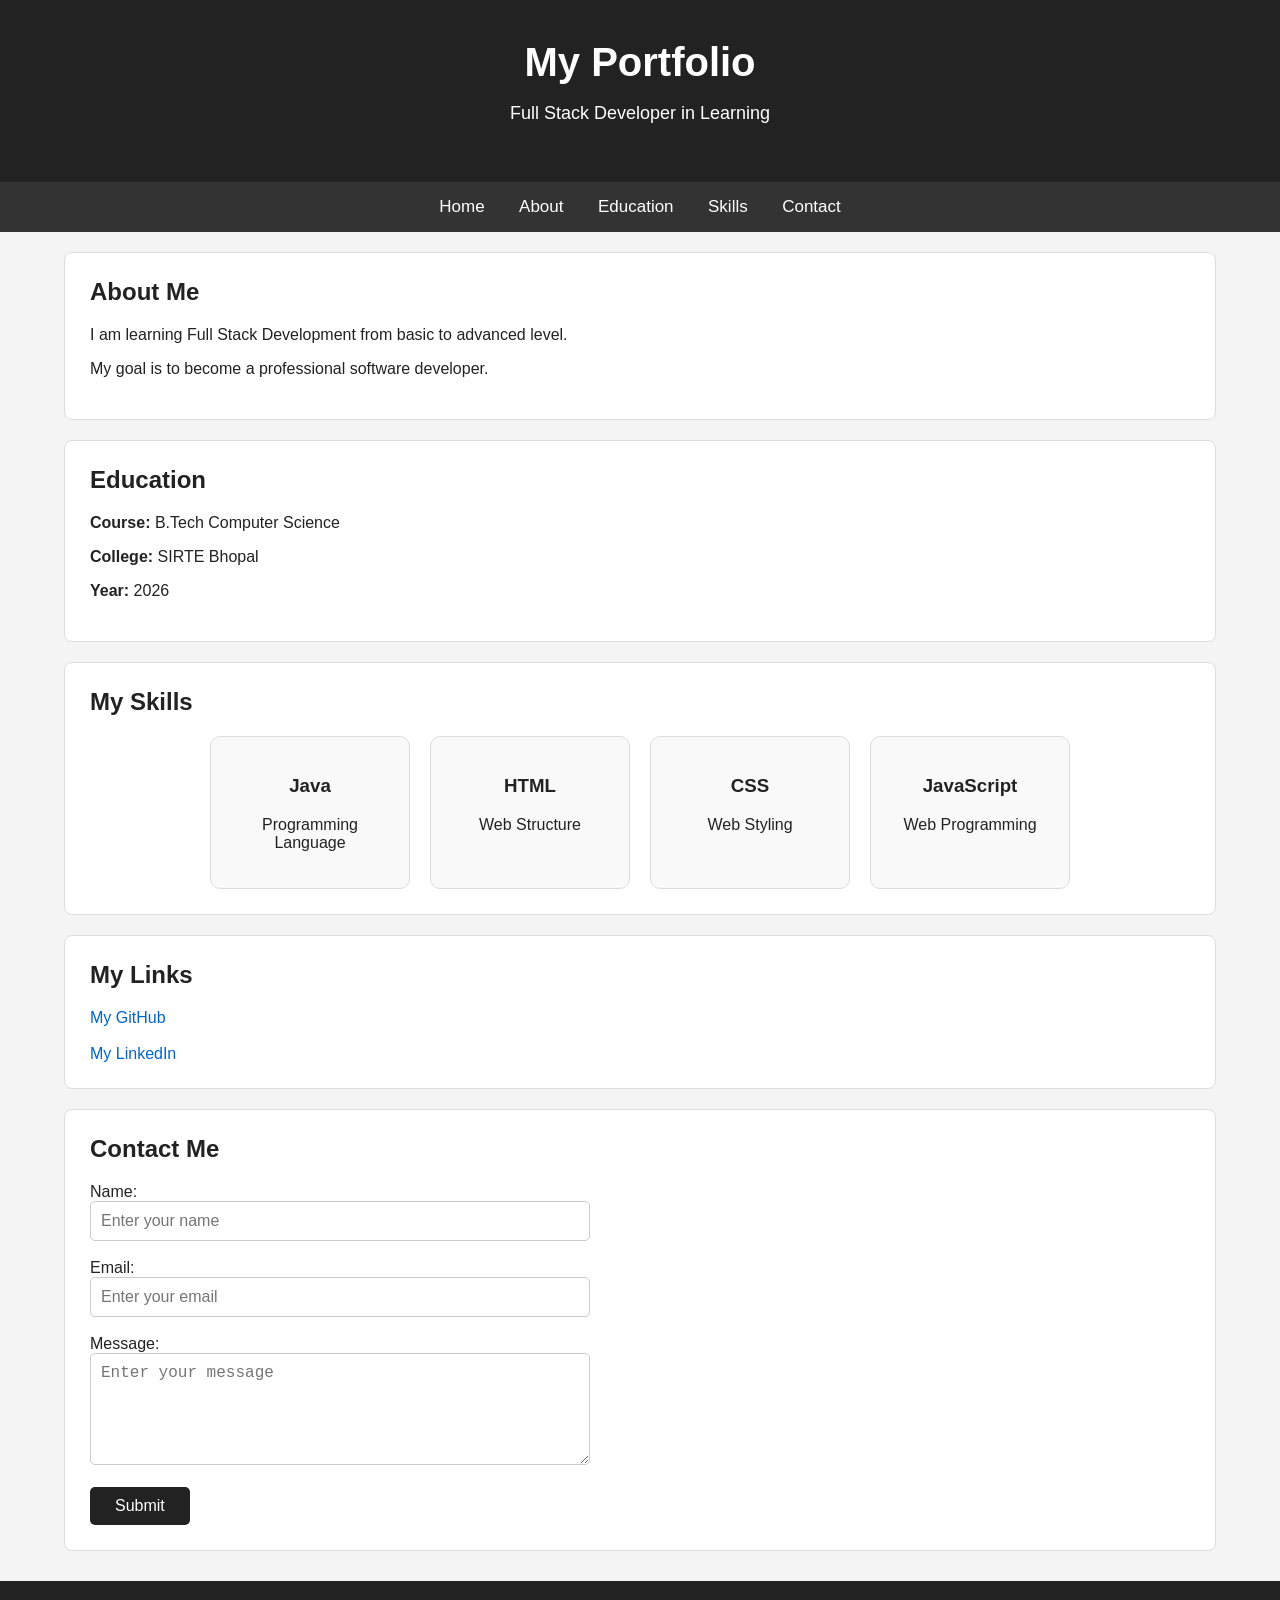
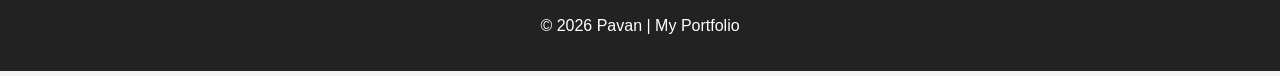
<file: index.html>
<!DOCTYPE html>
<html lang="en">

<head>
    <meta charset="UTF-8">
    <meta name="viewport" content="width=device-width, initial-scale=1.0">

    <title>My Portfolio</title>

    <link rel="stylesheet" href="style.css">
</head>

<body>

    <header>
        <h1>My Portfolio</h1>
        <p>Full Stack Developer in Learning</p>
    </header>


    <nav>
        <a href="#">Home</a>
        <a href="#about">About</a>
        <a href="#education">Education</a>
        <a href="#skills">Skills</a>
        <a href="#contact">Contact</a>
    </nav>


    <main>

        <section id="about">

            <h2>About Me</h2>

            <p>
                I am learning Full Stack Development from basic
                to advanced level.
            </p>

            <p>
                My goal is to become a professional software developer.
            </p>

        </section>


        <section id="education">

            <h2>Education</h2>

            <p><strong>Course:</strong> B.Tech Computer Science</p>

            <p><strong>College:</strong> SIRTE Bhopal</p>

            <p><strong>Year:</strong> 2026</p>

        </section>


        <section id="skills">

            <h2>My Skills</h2>

            <div class="skills-container">

                <div class="skill-card">
                    <h3>Java</h3>
                    <p>Programming Language</p>
                </div>

                <div class="skill-card">
                    <h3>HTML</h3>
                    <p>Web Structure</p>
                </div>

                <div class="skill-card">
                    <h3>CSS</h3>
                    <p>Web Styling</p>
                </div>

                <div class="skill-card">
                    <h3>JavaScript</h3>
                    <p>Web Programming</p>
                </div>

            </div>

        </section>

        <section>

            <h2>My Links</h2>

            <a href="https://github.com/" target="_blank">
                My GitHub
            </a>

            <br><br>

            <a href="https://www.linkedin.com/" target="_blank">
                My LinkedIn
            </a>

        </section>


        <section id="contact">

            <h2>Contact Me</h2>

            <form>

                <label for="name">Name:</label>
                <br>

                <input
                    type="text"
                    id="name"
                    placeholder="Enter your name"
                >

                <br><br>


                <label for="email">Email:</label>
                <br>

                <input
                    type="email"
                    id="email"
                    placeholder="Enter your email"
                >

                <br><br>


                <label for="message">Message:</label>
                <br>

                <textarea
                    id="message"
                    rows="5"
                    placeholder="Enter your message"
                ></textarea>

                <br><br>


                <button type="submit">
                    Submit
                </button>

            </form>

        </section>

    </main>


    <footer>

        <p>
            © 2026 Pavan | My Portfolio
        </p>

    </footer>

</body>

</html>
</file>
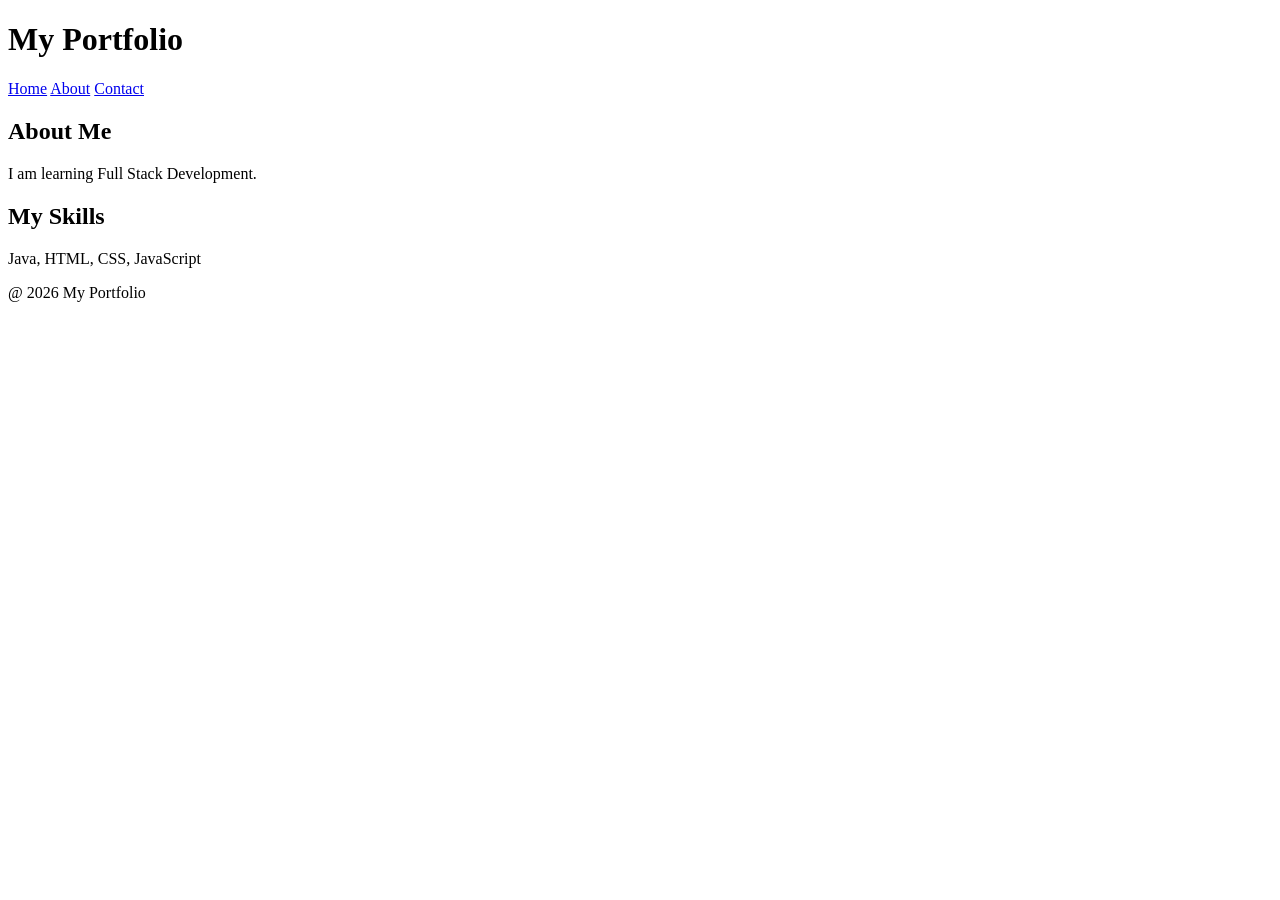
<file: index2.html>
<!DOCTYPE html>
<html lang="en">
<head>
    <meta charset="UTF-8">
    <meta name="viewport" content="width=device-width, initial-scale=1.0">
    <title>Document</title>
</head>
<body>
    <header>
        <h1>My Portfolio</h1>
    </header>

    <nav>
        <a href="#">Home</a>
        <a href="#">About</a>
        <a href="#">Contact</a>
    </nav>

    <main>
        <section>
            <h2>About Me</h2>
            <p>I am learning Full Stack Development.</p>
        </section>

        <section>
            <h2>My Skills</h2>
            <p>Java, HTML, CSS, JavaScript</p>
        </section>
    </main>

    <footer>
        <p>@ 2026 My Portfolio</p>
    </footer>
</body>
</html>
</file>
<file: style.css>
* {
    box-sizing: border-box;
}

body {
    font-family: Arial, sans-serif;
    background-color: #f4f4f4;
    margin: 0;
    color: #222;
}

header {
    background-color: #222;
    color: white;
    padding: 40px 20px;
    text-align: center;
}

header h1 {
    margin: 0;
    font-size: 40px;
}

header p {
    font-size: 18px;
}


nav {
    background-color: #333;
    padding: 15px;
    text-align: center;
}

nav a {
    color: white;
    text-decoration: none;
    margin: 0 15px;
    font-size: 17px;
}

nav a:hover {
    color: #00bcd4;
}


section {
    width: 90%;
    margin: 20px auto;
    padding: 25px;

    background-color: white;

    border: 1px solid #ddd;
    border-radius: 8px;
}

section h2 {
    margin-top: 0;
}

.skills-container {
    display: flex;

    justify-content: center;

    align-items: stretch;

    gap: 20px;

    flex-wrap: wrap;
}

.skill-card {
    width: 200px;

    padding: 20px;

    text-align: center;

    background-color: #f9f9f9;

    border: 1px solid #ddd;

    border-radius: 10px;

    transition: 0.3s;
}

.skill-card:hover {
    transform: translateY(-5px);
}

section a {
    color: #0066cc;
    text-decoration: none;
}

section a:hover {
    text-decoration: underline;
}
input,
textarea {
    width: 100%;
    max-width: 500px;

    padding: 10px;

    border: 1px solid #ccc;

    border-radius: 5px;

    font-size: 16px;
}


button {
    padding: 10px 25px;

    background-color: #222;

    color: white;

    border: none;

    border-radius: 5px;

    cursor: pointer;

    font-size: 16px;
}

button:hover {
    background-color: #444;
}


footer {
    background-color: #222;

    color: white;

    padding: 20px;

    text-align: center;

    margin-top: 30px;
}

@media (max-width: 600px) {

    header h1 {
        font-size: 30px;
    }

    nav a {
        display: block;
        margin: 10px;
    }

    section {
        width: 95%;
    }

    .skill-card {
        width: 100%;
    }
}
</file>
